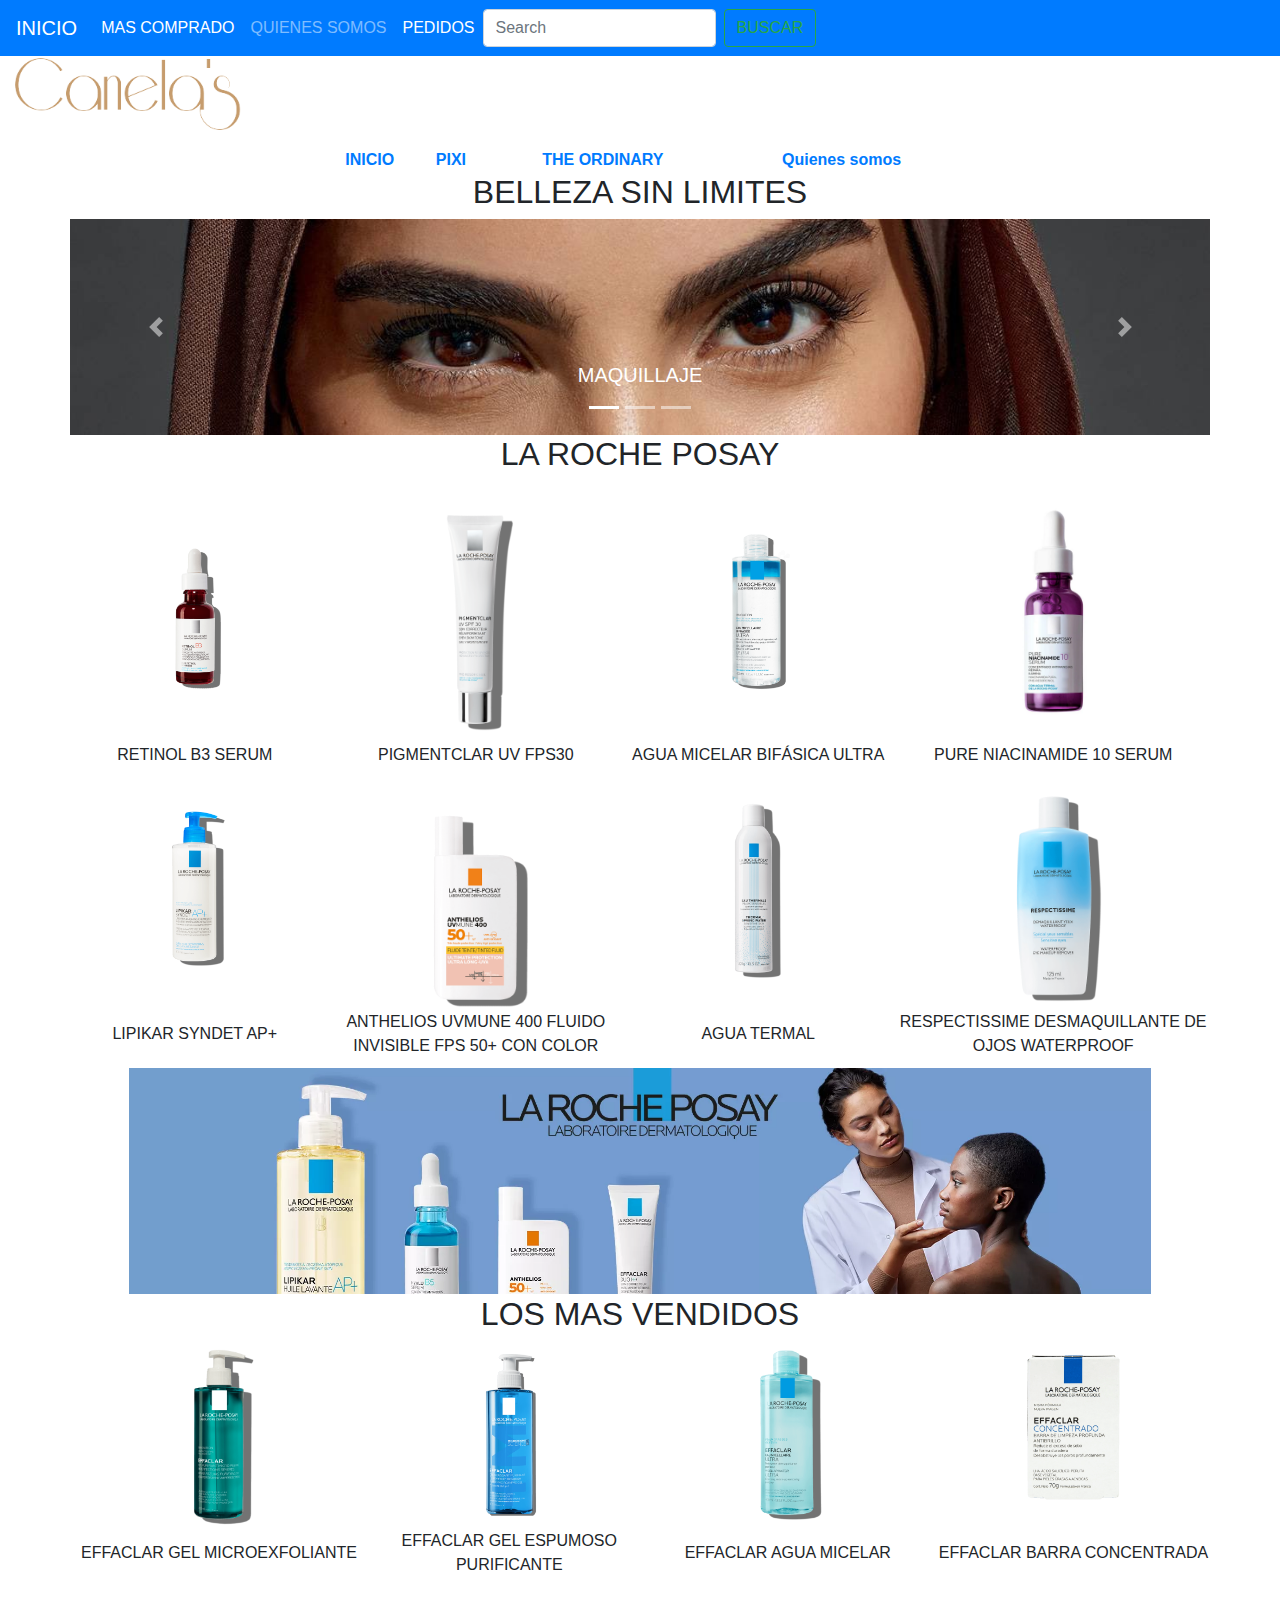
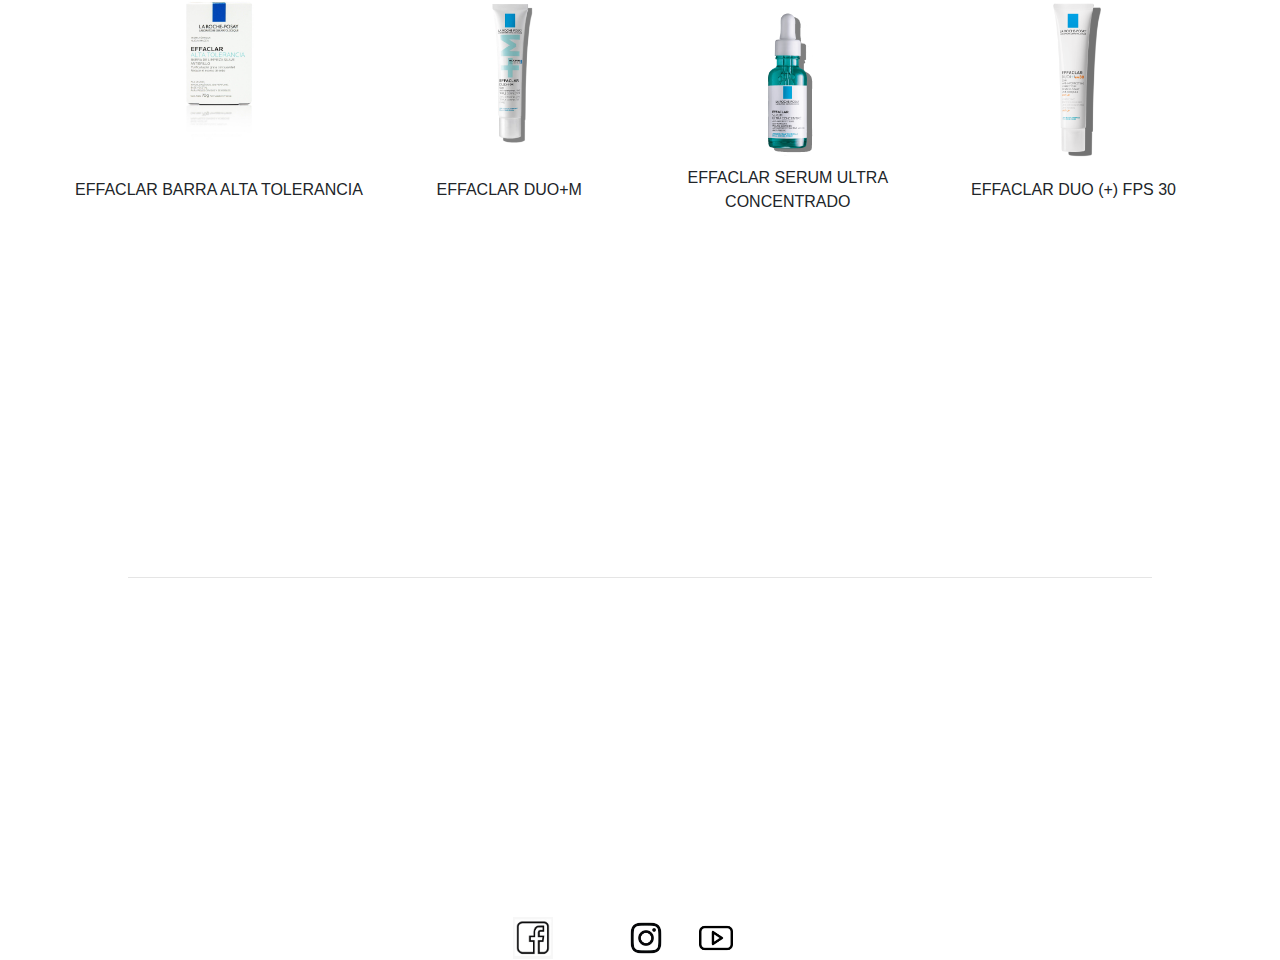
<file: index.html>
<!DOCTYPE html>
<html>
    <head>
    <title>Canela's</title>
    <meta charset="UTF-8">
    <link rel="stylesheet" href="https://stackpath.bootstrapcdn.com/bootstrap/4.4.1/css/bootstrap.min.css" integrity="sha384-
    Vkoo8x4cgso+Hhxv8T/Q5PaXtkKtu6ug5TOeNV6gBiFeWPGFN9MuhOf23Q9lfjh" crossorigin="anonymous">
    </head>
    <nav class="navbar navbar-expand-lg navbar-dark bg-primary">
        <a class="navbar-brand" href="index.html">INICIO</a>
        <button class="navbar-toggler" type="button" data-toggle="collapse" data-target="#navbarTogglerDemo02" aria-controls="navbarTogglerDemo02" aria-expanded="false" aria-label="Toggle navigation">
        <span class="navbar-toggler-icon"></span>
        </button>
      
        <div class="collapse navbar-collapse" id="navbarTogglerDemo02">
          <ul class="navbar-nav mr-auto mt-2 mt-lg-0">
            <li class="nav-item active">
              <a class="nav-link" href="mascompradp.html">MAS COMPRADO<span class="sr-only"></span></a>
            </li>
            <div class="collapse navbar-collapse" id="navbarTogglerDemo02"></div>
                <ul class="navbar-nav mr-auto mt-2 mt-lg-0"></ul>
                  <li class="nav-item active"></li>
            <li class="nav-item">
              <a class="nav-link" href="quienessomos.html">QUIENES SOMOS</a>
            </li>
            <div class="collapse navbar-collapse" id="navbarTogglerDemo02">
                <ul class="navbar-nav mr-auto mt-2 mt-lg-0">
                  <li class="nav-item active">
                    <a class="nav-link" href="pedidos.html">PEDIDOS<span class="sr-only"></span></a>
                  </li>
          </ul>
          <form class="form-inline my-2 my-lg-0">
            <input class="form-control mr-sm-2" type="search" placeholder="Search">
            <button class="btn btn-outline-success my-2 my-sm-0" type="submit">BUSCAR</button>
          </form>
        </div>
      </nav>
      
    <body></body>
        <img src="imagenes/canela's.png" width="20%" align="middle">
        <h1 align="center"></h1>
        <table width=50% align=center border=0>
            <tr>
                <td align=right>
                <font size=3><strong><center>
                
                <a href="index.html">INICIO</a> </center> </font>
                
                </td>
                <td align=right>
                
                    <font size=3><strong><center>
                    <a href="pixi.html">PIXI</a></center>
                    
                    </font>
                    </td>
                    
                    <td align=right>
                    
                    <font size=3><strong><center>
                    <a href="theordinary.html">THE ORDINARY</a></center>
                    
                    </font>
                    </td>
                    
                    <td align=right>
                    
                    <font size=3><strong><center>
                    <a href="quienessomos.html">Quienes somos</a></center>
                    </font>
                  
                </tr>
        </table>
        <h2 align="center">BELLEZA SIN LIMITES</h2>
        <div class="container">
            <div class="row">
            <div id="carouselExampleCaptions" class="carousel slide" data-ride="carousel">
            <ol class="carousel-indicators">
              <li data-target="#carouselExampleCaptions" data-slide-to="0" class="active"></li>
              <li data-target="#carouselExampleCaptions" data-slide-to="1"></li>
              <li data-target="#carouselExampleCaptions" data-slide-to="2"></li>
            </ol>
            <center></center>
            <div class="carousel-inner">
              <div class="carousel-item active">
                <img src="imagenes/bannerojos.jpg" class="d-block w-100" alt="5%">
                <div class="carousel-caption d-none d-md-block">
                  <h5>MAQUILLAJE</h5>
                  
                </div>
              </div>
              <div class="carousel-item">
                <img src="imagenes/bannerdelineado.jpg" class="d-block w-100" alt="5%">
                <div class="carousel-caption d-none d-md-block">
                  <h5>SKIN CARE</h5>
                 
                </div>
              </div>
              <div class="carousel-item">
                <img src="imagenes/bannermascaradepestanas.webp" class="d-block w-100" alt="5%" width="3">
                <div class="carousel-caption d-none d-md-block">
                  <h5>TIPS</h5>
                 
                </div>
              </div>
            </div>
            <a class="carousel-control-prev" href="#carouselExampleCaptions" role="button" data-slide="prev">
              <span class="carousel-control-prev-icon" aria-hidden="true"></span>
              <span class="sr-only">Previous</span>
            </a>
            <a class="carousel-control-next" href="#carouselExampleCaptions" role="button" data-slide="next">
              <span class="carousel-control-next-icon" aria-hidden="true"></span>
              <span class="sr-only">Next</span>
            </a>
          </div>
              </div>
          </div>
        </center>

        <table  width=80% align=center border=0></table>
        <h2 align="center">LA ROCHE POSAY</h2>
              <table style="text-align: center;" width="90%" align="center" border=0>
              <tr>
                 
                  <td><img src="imagenes/retinolb3.webp" width="60%" align="center"></td>
                  <td><img src="imagenes/pigmentclar.webp"  width="80%" align="center"></td>
                  <td><img src="imagenes/aguamicelar1.png" width="60%" align="center"></td>
                  <td><img src="imagenes/niacinamide.webp" width="80%" align="center"></td>
              </tr>
              <tr>
          <td>RETINOL B3
              SERUM</td>
          <td>PIGMENTCLAR
              UV FPS30</td>
          <td>AGUA MICELAR
              BIFÁSICA ULTRA</td>
          <td>PURE NIACINAMIDE 10 SERUM</td> 
     </tr>
     <tr>
                 
      <td><img src="imagenes/lipikar.webp" width="60%" align="center"></td>
      <td><img src="imagenes/protecotr.webp"  width="80%" align="center"></td>
      <td><img src="imagenes/aguatermal.webp" width="70%" align="center"></td>
      <td><img src="imagenes/desmaquillante.webp" width="70%" align="center"></td>
  </tr>
  <tr>
<td>LIPIKAR SYNDET AP+</td>
<td>ANTHELIOS
  UVMUNE 400 FLUIDO INVISIBLE FPS 50+ CON COLOR</td>
<td>AGUA TERMAL</td>
<td>RESPECTISSIME DESMAQUILLANTE
  DE OJOS WATERPROOF</td> 
</tr>
  </table>
  <table  width=80% align=center border=0>
      <tr>
          <td><img src="imagenes/bannerlarocheposay.webp" width="100%"></td>
          <h2 align="center" width="80%">
          <table  width=80% align=center border=0>
              <table  width=80% align=center border=0>
                  <h2 align="center">LOS MAS VENDIDOS</h2>
                      <table style="text-align: center;" width="90%" align="center" border=0>
                      <tr>
                         
                          <td><img src="imagenes/effaclar.webp" width="60%" align="center"></td>
                          <td><img src="imagenes/effeclargel.webp"  width="60%" align="center"></td>
                          <td><img src="imagenes/aguamicelar.webp" width="60%" align="center"></td>
                          <td><img src="imagenes/barraconcentrada.webp" width="60%" align="center"></td>
                      </tr>
                      <tr>
                  <td>EFFACLAR 
                      GEL MICROEXFOLIANTE</td>
                  <td>EFFACLAR
                      GEL ESPUMOSO PURIFICANTE</td>
                  <td>EFFACLAR
                      AGUA MICELAR</td>
                  <td>EFFACLAR
                      BARRA CONCENTRADA</td> 
             </tr>
             <tr>
                         
              <td><img src="imagenes/barratolerancia.jpg" width="60%" align="center"></td>
              <td><img src="imagenes/duom.webp"  width="60%" align="center"></td>
              <td><img src="imagenes/serum.webp" width="60%" align="center"></td>
              <td><img src="imagenes/duofps30.webp" width="60%" align="center"></td>
          </tr>
          <tr>
      <td>EFFACLAR
          BARRA ALTA TOLERANCIA</td>
      <td>EFFACLAR
          DUO+M</td>
      <td>EFFACLAR
          SERUM ULTRA CONCENTRADO</td>
      <td>EFFACLAR
          DUO (+) FPS 30</td> 
  </tr>
          </table>
          <center>
              <iframe width="560" height="315"
               src="https://www.youtube.com/embed/TkQ1k21LRqs?si=iK-IQK2RZq7vQpus" 
               title="YouTube video player" frameborder="0" allow="accelerometer; 
               autoplay; clipboard-write; encrypted-media; gyroscope; 
               picture-in-picture; web-share" allowfullscreen></iframe>
               <iframe width="560" height="315" 
               src="https://www.youtube.com/embed/yA1ETrX0m6I?si=TPYSy-Z8mwz0mF3G" 
               title="YouTube video player" frameborder="0" allow="accelerometer; 
               autoplay; clipboard-write; encrypted-media; gyroscope; 
               picture-in-picture; web-share" allowfullscreen></iframe>
          </center>
              </table>
          </table>
      </tr>
  </table>
      </table>
          </table>
      </tr>
  </table>
  <script src="https://code.jquery.com/jquery-3.4.1.slim.min.js"integrity="sha384-
J6qa4849blE2+poT4WnyKhv5vZF5SrPo0iEjwBvKU7imGFAV0wwj1y
YfoRSJoZ+n" crossorigin="anonymous:></script>
<script src="https://cdn.jsdelivr.net/npm/popper.js@1.16.0/dist/umd/poppe r.min.js" integrity="sha384-
Q6E9RHvbIyZFJoft+2mJbHaEWldlvI9IOYy5n3zV9zzTtmI3UksdQRV
voxMfooAo" crossorigin="anonymous"></script>
<script src="https://stackpath.bootstrapcdn.com/bootstrap/4.4.1/js/bootstr
ap.min.js" integrity="sha384-
wfSDF2E50Y2D1uUdj0O3uMBJnjuUD4Ih7YwaYd1iqfktj0Uod8GCExl
3Og8ifwB6"crossorigin="anonymous"></script>
</body>
</html>
    <center><br>
            <tr>
                <hr align="center" width="80%">
                <iframe width="560" height="315" 
                src="https://www.youtube.com/embed/famVDB45ZcU?si=sWbc1yGMtPC2tOQ7" 
                title="YouTube video player" frameborder="0" allow="accelerometer; 
                autoplay; clipboard-write; encrypted-media; gyroscope;
                 picture-in-picture; web-share" referrerpolicy="strict-origin-when-cross-origin" allowfullscreen></iframe>
                 <iframe width="560" height="315" 
                 src="https://www.youtube.com/embed/cnmSBIc3w1A?si=PCyr5eTXWPr61rKr" 
                 title="YouTube video player" frameborder="0" allow="accelerometer; 
                 autoplay; clipboard-write; encrypted-media; gyroscope; 
                 picture-in-picture; web-share" referrerpolicy="strict-origin-when-cross-origin" allowfullscreen></iframe>
                           <table  width=80% align=center border=0>
                          
        <center>
        <table width=20% align=center border=0>
            <tr>
                <td><a href="https://www.facebook.com/?locale=es_LA"><img src="imagenes/facebook.png" width="35%"></a></td>
                <td><a href="https://www.instagram.com/"><img src="imagenes/instrgram.jpg" width="50%"></a></td>
                <td><a href="https://www.youtube.com/"><img src="imagenes/youtube.jpg" width="50%"></a></td>            
            </tr>
        </table>
        </center>
        
        <script src="https://code.jquery.com/jquery-3.4.1.slim.min.js"integrity="sha384-
J6qa4849blE2+poT4WnyKhv5vZF5SrPo0iEjwBvKU7imGFAV0wwj1y
YfoRSJoZ+n" crossorigin="anonymous:></script>
<script src="https://cdn.jsdelivr.net/npm/popper.js@1.16.0/dist/umd/poppe r.min.js" integrity="sha384-
Q6E9RHvbIyZFJoft+2mJbHaEWldlvI9IOYy5n3zV9zzTtmI3UksdQRV
voxMfooAo" crossorigin="anonymous"></script>
<script src="https://stackpath.bootstrapcdn.com/bootstrap/4.4.1/js/bootstr
ap.min.js" integrity="sha384-
wfSDF2E50Y2D1uUdj0O3uMBJnjuUD4Ih7YwaYd1iqfktj0Uod8GCExl
3Og8ifwB6"crossorigin="anonymous"></script>
        
    
</body>
</html>
</file>
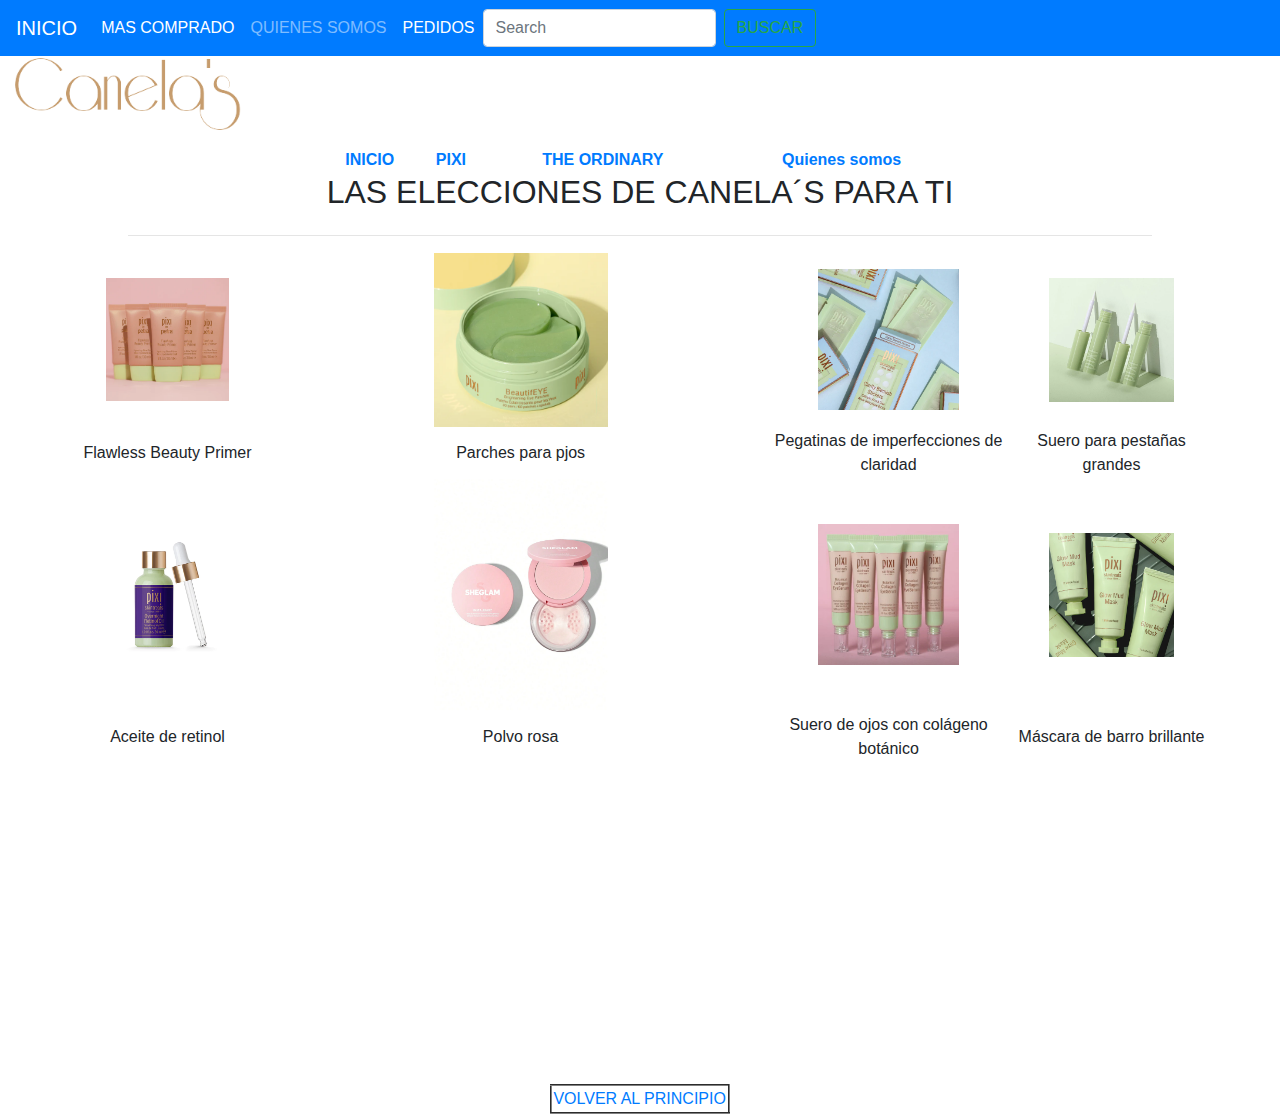
<file: mascompradp.html>
<!DOCTYPE html>
<html>
    <head>
    <title>Canela's</title>
    <meta charset="UTF-8">
    <link rel="stylesheet"
    href="https://stackpath.bootstrapcdn.com/bootstrap/4.4.1/css/bootstrap.min.css" integrity="sha384-
    Vkoo8x4cgso+Hhxv8T/Q5PaXtkKtu6ug5TOeNV6gBiFeWPGFN9M
    uhOf23Q9lfjh" crossorigin="anonymous"
    </head>
    <nav class="navbar navbar-expand-lg navbar-dark bg-primary">
        <a class="navbar-brand" href="index.html">INICIO</a>
        <button class="navbar-toggler" type="button" data-toggle="collapse" data-target="#navbarTogglerDemo02" aria-controls="navbarTogglerDemo02" aria-expanded="false" aria-label="Toggle navigation">
          <span class="navbar-toggler-icon"></span>
        </button>
      
        <div class="collapse navbar-collapse" id="navbarTogglerDemo02">
          <ul class="navbar-nav mr-auto mt-2 mt-lg-0">
            <li class="nav-item active">
              <a class="nav-link" href="mascompradp.html">MAS COMPRADO<span class="sr-only"></span></a>
            </li>
            <div class="collapse navbar-collapse" id="navbarTogglerDemo02">
                <ul class="navbar-nav mr-auto mt-2 mt-lg-0">
                  <li class="nav-item active">
            <li class="nav-item">
              <a class="nav-link" href="quienessomos.html">QUIENES SOMOS</a>
            </li>
            <div class="collapse navbar-collapse" id="navbarTogglerDemo02">
                <ul class="navbar-nav mr-auto mt-2 mt-lg-0">
                  <li class="nav-item active">
                    <a class="nav-link" href="pedidos.html">PEDIDOS<span class="sr-only"></span></a>
                  </li>
          </ul>
          <form class="form-inline my-2 my-lg-0">
            <input class="form-control mr-sm-2" type="search" placeholder="Search">
            <button class="btn btn-outline-success my-2 my-sm-0" type="submit">BUSCAR</button>
          </form>
        </div>
      </nav>
      
        
    <body>
        <img src="imagenes/canela's.png"width="20%" align="middle">
        <h1 align="center"></h1>
        <table WIDTH=50% align=center border=0>
            <tr>
                <td align=right>
                <font size=3><strong><center>
                
                <a href="index.html">INICIO</a> </center> </font>
                
                </td>
                <td align=right>
                
                    <font size=3><strong><center>
                    <a href="pixi.html">PIXI</a></center>
                    
                    </font>
                    </td>
                    
                    <td align=right>
                    
                    <font size=3><strong><center>
                    <a href="theordinary.html">THE ORDINARY</a></center>
                    
                    </font>
                    </td>
                    
                    <td align=right>
                    
                    <font size=3><strong><center>
                    <a href="quienessomos.html">Quienes somos</a></center>
                    </font>
                    </td>
                </tr>
        </table>
            <table  width=80% align=center border=0>
                <h2 align="center">LAS ELECCIONES DE CANELA´S PARA TI</h2>
        <table  width=80% align=center border=0>
            <tr>
                <hr align="center" width="80%">
                <table  width=80% align=center border=0>
                    <table  width=80% align=center border=0>
                            <table style="text-align: center;" width="90%" align="center" border=0>
                            <tr>
                               
                                <td><img src="imagenes/primerpixi.webp" width="60%" align="center"></td>
                                <td><img src="imagenes/parches.webp"  width="35%" align="center"></td>
                                <td><img src="imagenes/parchesdeimperfecciones.webp" width="60%" align="center"></td>
                                <td><img src="imagenes/LashSerum.webp" width="60%" align="center"></td>
                            </tr>
                            <tr>
                        <td>Flawless Beauty Primer</td>
                        <td>Parches para pjos</td>
                        <td>Pegatinas de imperfecciones de claridad</td>
                        <td>Suero para pestañas grandes</td> 
                   </tr>
                   <tr>
                               
                    <td><img src="imagenes/retinol.webp" width="60%" align="center"></td>
                    <td><img src="imagenes/polvorosasheglam.webp"  width="35%" align="center"></td>
                    <td><img src="imagenes/suerodeojos.webp" width="60%" align="center"></td>
                    <td><img src="imagenes/mascaradebarro.webp" width="60%" align="center"></td>
                </tr>
                <tr>
            <td>Aceite de retinol</td>
            <td>Polvo rosa</td>
            <td>Suero de ojos con colágeno botánico</td>
            <td>Máscara de barro brillante</td> 
        </tr>
                </table>
                <center>
                    <iframe width="560" height="315" 
                    src="https://www.youtube.com/embed/0X4tctz-YS4?si=jnDToz8vMj-uu7QT"
                     title="YouTube video player" frameborder="0" allow="accelerometer; 
                     autoplay; clipboard-write; encrypted-media; gyroscope;
                      picture-in-picture; web-share" allowfullscreen></iframe>
                         <iframe width="560" height="315"
                         src="https://www.youtube.com/embed/AJgzoldA04M?si=5ZRmYHWZ7w9l_V-T" 
                         title="YouTube video player" frameborder="0" allow="accelerometer;
                          autoplay; clipboard-write; encrypted-media; gyroscope;
                           picture-in-picture; web-share" allowfullscreen></iframe>
                </center>
                <table border="2" width="14%" align="center">
                    <tr>
                        <td><a href="pixi.html">VOLVER AL PRINCIPIO</a></td>
                    </tr>
                </table>
                    </table>
                </table>
            </tr>
        </table>
            </table>
                </table>
            </tr>
        </table>
        <script src="https://code.jquery.com/jquery-3.4.1.slim.min.js"integrity="sha384-
J6qa4849blE2+poT4WnyKhv5vZF5SrPo0iEjwBvKU7imGFAV0wwj1y
YfoRSJoZ+n" crossorigin="anonymous:></script>
<script src="https://cdn.jsdelivr.net/npm/popper.js@1.16.0/dist/umd/poppe r.min.js" integrity="sha384-
Q6E9RHvbIyZFJoft+2mJbHaEWldlvI9IOYy5n3zV9zzTtmI3UksdQRV
voxMfooAo" crossorigin="anonymous"></script>
<script src="https://stackpath.bootstrapcdn.com/bootstrap/4.4.1/js/bootstr
ap.min.js" integrity="sha384-
wfSDF2E50Y2D1uUdj0O3uMBJnjuUD4Ih7YwaYd1iqfktj0Uod8GCExl
3Og8ifwB6"crossorigin="anonymous"></script>
    </body>
</html>
</file>
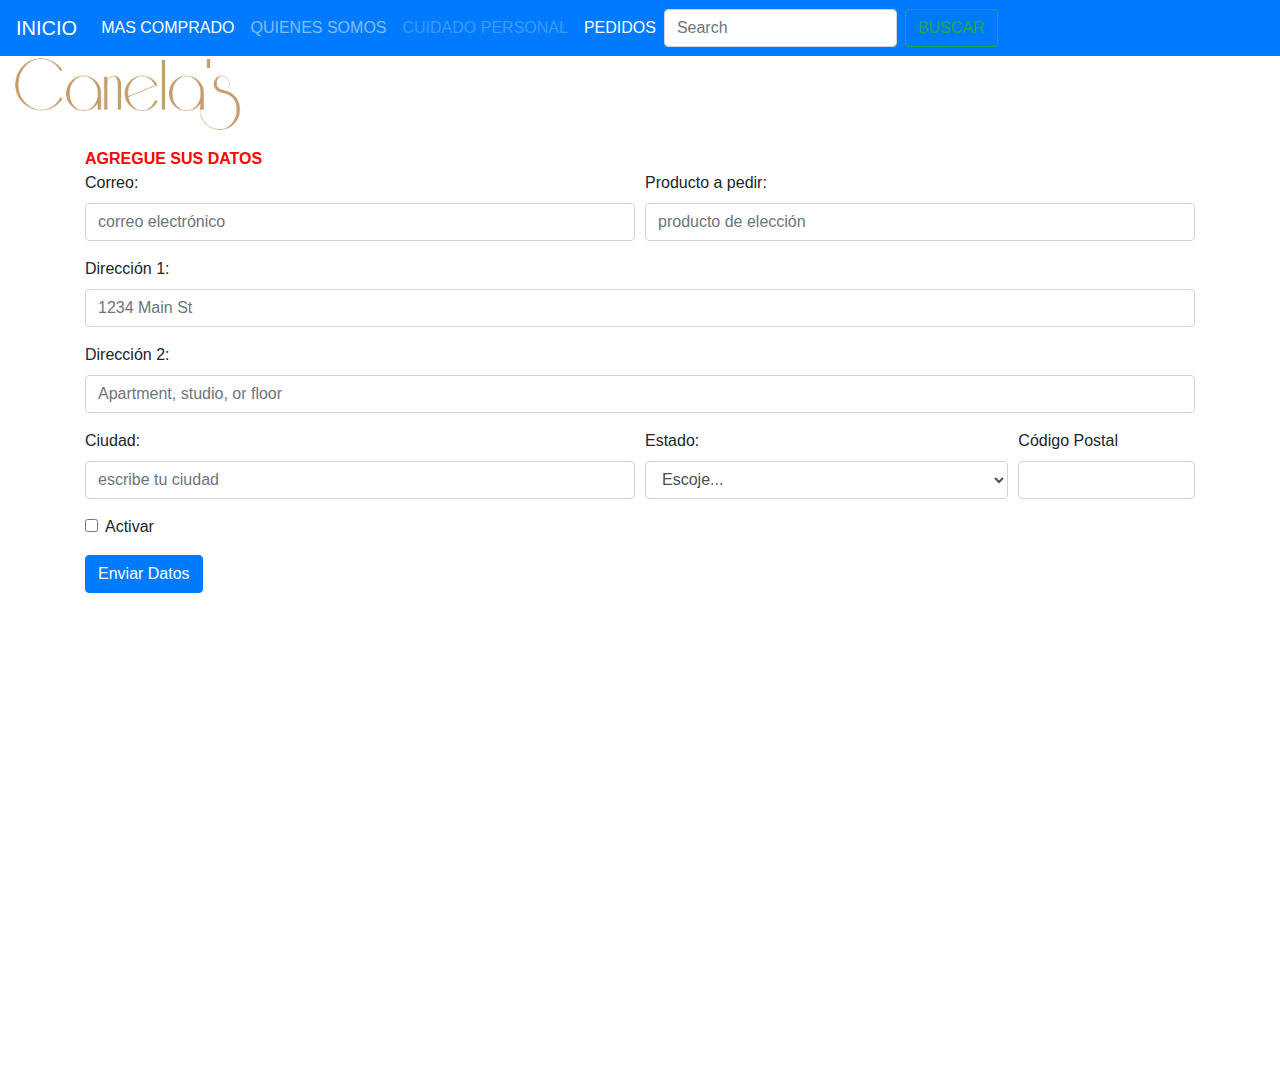
<file: pedidos.html>
<!DOCTYPE html>
<html>
    <head>
    <title>Canela's</title>
    <meta charset="UTF-8">
    <link rel="stylesheet"
    href="https://stackpath.bootstrapcdn.com/bootstrap/4.4.1/css/bootstrap.min.css" integrity="sha384-
    Vkoo8x4cgso+Hhxv8T/Q5PaXtkKtu6ug5TOeNV6gBiFeWPGFN9M
    uhOf23Q9lfjh" crossorigin="anonymous"
    </head>
    <nav class="navbar navbar-expand-lg navbar-dark bg-primary">
      <a class="navbar-brand" href="index.html">INICIO</a>
      <button class="navbar-toggler" type="button" data-toggle="collapse" data-target="#navbarTogglerDemo02" aria-controls="navbarTogglerDemo02" aria-expanded="false" aria-label="Toggle navigation">
        <span class="navbar-toggler-icon"></span>
      </button>
    
      <div class="collapse navbar-collapse" id="navbarTogglerDemo02">
        <ul class="navbar-nav mr-auto mt-2 mt-lg-0">
          <li class="nav-item active">
            <a class="nav-link" href="mascompradp.html">MAS COMPRADO<span class="sr-only"></span></a>
          </li>
          <div class="collapse navbar-collapse" id="navbarTogglerDemo02">
              <ul class="navbar-nav mr-auto mt-2 mt-lg-0">
                <li class="nav-item active">
          <li class="nav-item">
            <a class="nav-link" href="quienessomos.html">QUIENES SOMOS</a>
          </li>
          <div class="collapse navbar-collapse" id="navbarTogglerDemo02">
              <ul class="navbar-nav mr-auto mt-2 mt-lg-0">
                <li class="nav-item active">
          <li class="nav-item">
            <a class="nav-link disabled" href="cuidadopersonal.html" tabindex="-1" aria-disabled="true">CUIDADO PERSONAL</a>
          </li>
          <div class="collapse navbar-collapse" id="navbarTogglerDemo02">
              <ul class="navbar-nav mr-auto mt-2 mt-lg-0">
                <li class="nav-item active">
                  <a class="nav-link" href="pedidos.html">PEDIDOS<span class="sr-only"></span></a>
                </li>
        </ul>
        <form class="form-inline my-2 my-lg-0">
          <input class="form-control mr-sm-2" type="search" placeholder="Search">
          <button class="btn btn-outline-success my-2 my-sm-0" type="submit">BUSCAR</button>
        </form>
      </div>
    </nav>
      <body>
        <img src="imagenes/canela's.png"width="20%" align="middle">
        <h1 align="center"></h1>
        <div class="container">
          <div class="row">
            <div class="col">
            <font zise="10" color="red"><b>AGREGUE SUS DATOS</b></font>
        <form>
          <div class="form-row">
            <div class="form-group col-md-6">
              <label for="inputEmail4">Correo:</label>
              <input type="email" class="form-control" id="inputEmail4" placeholder="correo electr&oacute;nico">
            </div>
            <div class="form-group col-md-6">
              <label for="inputPassword4">Producto a pedir:</label>
              <input type="password" class="form-control" id="inputPassword4" placeholder="producto de elecci&oacute;n">
            </div>
          </div>
          <div class="form-group">
            <label for="inputAddress">Direcci&oacute;n 1:</label>
            <input type="text" class="form-control" id="inputAddress" placeholder="1234 Main St">
          </div>
          <div class="form-group">
            <label for="inputAddress2">Direcci&oacute;n 2:</label>
            <input type="text" class="form-control" id="inputAddress2" placeholder="Apartment, studio, or floor">
          </div>
          <div class="form-row">
            <div class="form-group col-md-6">
              <label for="inputCity">Ciudad:</label>
              <input type="text" class="form-control" id="inputCity" placeholder="escribe tu ciudad">
            </div>
            <div class="form-group col-md-4">
              <label for="inputState">Estado:</label>
              <select id="inputState" class="form-control">
                <option selected>Escoje...</option>
                <option>Baja California</option>
                <option>Campeche</option>
                <option>Durango</option>
                <option>Guanajuato</option>
                <option>Nayarit</option>
                <option>Sinaloa</option>
                <option>Tlaxcala</option>
                <option>Veracruz</option>
                <option>Ciudad de Mexico</option>
              </select>
            </div>
            <div class="form-group col-md-2">
              <label for="inputZip">C&oacute;digo Postal</label>
              <input type="text" class="form-control" id="inputZip">
            </div>
          </div>
          <div class="form-group">
            <div class="form-check">
              <input class="form-check-input" type="checkbox" id="gridCheck">
              <label class="form-check-label" for="gridCheck">
                Activar
              </label>
            </div>
          </div>
          <button type="submit" class="btn btn-primary">Enviar Datos</button>
        </form>
         </div>
        </div>
        </div>
        <center>
          <p>
              <iframe src="https://www.google.com/maps/embed?pb=!1m18!1m12!1m3!1d215326.07215183892!2d-117.229315375!3d32.5135953!2m3!1f0!2f0!3f0!3m2!1i1024!2i768!4f13.1!3m3!1m2!1s0x80d94798c73a4717%3A0x6b49672b373e9fc0!2sSephora%20Tijuana!5e0!3m2!1ses-419!2smx!4v1710889044188!5m2!1ses-419!2smx"
               width="600" height="450" style="border:0;" allowfullscreen="" loading="lazy" referrerpolicy="no-referrer-when-downgrade"></iframe>
          </p>
          </center>
</file>
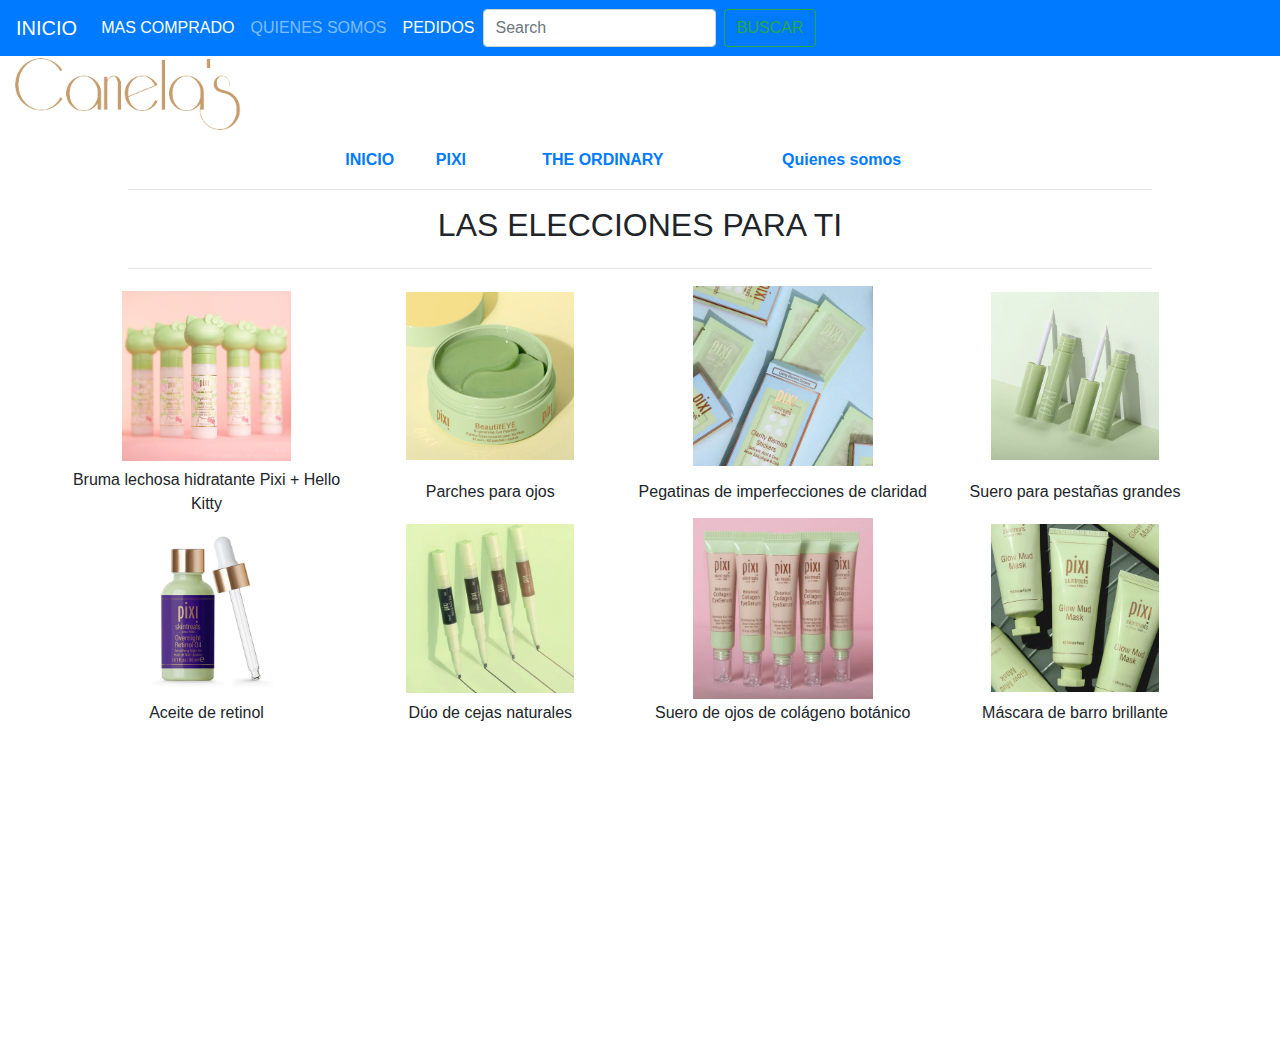
<file: pixi.html>
<!DOCTYPE html>
<html>
    <head>
    <title>Canela's</title>
    <meta charset="UTF-8">
    <link rel="stylesheet"
    href="https://stackpath.bootstrapcdn.com/bootstrap/4.4.1/css/bootstrap.min.css" integrity="sha384-
    Vkoo8x4cgso+Hhxv8T/Q5PaXtkKtu6ug5TOeNV6gBiFeWPGFN9M
    uhOf23Q9lfjh" crossorigin="anonymous">
    </head>
    <nav class="navbar navbar-expand-lg navbar-dark bg-primary">
        <a class="navbar-brand" href="index.html">INICIO</a>
        <button class="navbar-toggler" type="button" data-toggle="collapse" data-target="#navbarTogglerDemo02" aria-controls="navbarTogglerDemo02" aria-expanded="false" aria-label="Toggle navigation">
          <span class="navbar-toggler-icon"></span>
        </button>
      
        <div class="collapse navbar-collapse" id="navbarTogglerDemo02">
          <ul class="navbar-nav mr-auto mt-2 mt-lg-0">
            <li class="nav-item active">
              <a class="nav-link" href="mascompradp.html">MAS COMPRADO<span class="sr-only"></span></a>
            </li>
            <div class="collapse navbar-collapse" id="navbarTogglerDemo02">
                <ul class="navbar-nav mr-auto mt-2 mt-lg-0">
                  <li class="nav-item active">
            <li class="nav-item">
              <a class="nav-link" href="quienessomos.html">QUIENES SOMOS</a>
            </li>
            <div class="collapse navbar-collapse" id="navbarTogglerDemo02">
                <ul class="navbar-nav mr-auto mt-2 mt-lg-0">
                  <li class="nav-item active">
                    <a class="nav-link" href="pedidos.html">PEDIDOS<span class="sr-only"></span></a>
                  </li>
          </ul>
          <form class="form-inline my-2 my-lg-0">
            <input class="form-control mr-sm-2" type="search" placeholder="Search">
            <button class="btn btn-outline-success my-2 my-sm-0" type="submit">BUSCAR</button>
          </form>
        </div>
      </nav>
    <body>
        <img src="imagenes/canela's.png"width="20%" align="middle">
        <h1 align="center"></h1>
        <table WIDTH=50% align=center border=0>
            <tr>
                <td align=right>
                <font size=3><strong><center>
                
                <a href="index.html">INICIO</a> </center> </font>
                
                </td>
                <td align=right>
                
                    <font size=3><strong><center>
                    <a href="pixi.html">PIXI</a></center>
                    
                    </font>
                    </td>
                    
                    <td align=right>
                    
                    <font size=3><strong><center>
                    <a href="theordinary.html">THE ORDINARY</a></center>
                    
                    </font>
                    </td>
                    
                    <td align=right>
                    
                    <font size=3><strong><center>
                    <a href="quienessomos.html">Quienes somos</a></center>
                    </font>
                    </td>
                </tr>
        </table>
                <hr align="center" width="80%">
                <table  width=80% align=center border=0>
            <table  width=80% align=center border=0>
                <h2 align="center">LAS ELECCIONES PARA TI</h2>
        </table>
        <table  width=80% align=center border=0>
                <hr align="center" width="80%">
                <table  width=80% align=center border=0>
                    <table  width=80% align=center border=0>
                            <table style="text-align: center;" width="90%" align="center" border=0>
                            <tr>
                               
                                <td><img src="imagenes/HelloKitty.webp" width="60%" align="center"></td>
                                <td><img src="imagenes/parches.webp"  width="60%" align="center"></td>
                                <td><img src="imagenes/parchesdeimperfecciones.webp" width="60%" align="center"></td>
                                <td><img src="imagenes/LashSerum.webp" width="60%" align="center"></td>
                            </tr>
                            <tr>
                        <td>Bruma lechosa hidratante Pixi + Hello Kitty</td>
                        <td>Parches para ojos</td>
                        <td>Pegatinas de imperfecciones de claridad</td>
                        <td>Suero para pestañas grandes</td> 
                   </tr>
                   <tr>
                               
                    <td><img src="imagenes/retinol.webp" width="60%" align="center"></td>
                    <td><img src="imagenes/duodecejas.webp"  width="60%" align="center"></td>
                    <td><img src="imagenes/suerodeojos.webp" width="60%" align="center"></td>
                    <td><img src="imagenes/mascaradebarro.webp" width="60%" align="center"></td>
                </tr>
                <tr>
            <td>Aceite de retinol</td>
            <td>Dúo de cejas naturales</td>
            <td>Suero de ojos de colágeno botánico</td>
            <td>Máscara de barro brillante</td> 
        </tr>
                </table>
                <center>
                <iframe width="560" height="315" 
                src="https://www.youtube.com/embed/ccNhvAMReZk?si=n3p-Id72sTcthtNr" 
                title="YouTube video player" frameborder="0" allow="accelerometer;
                 autoplay; clipboard-write; encrypted-media; gyroscope; 
                 picture-in-picture; web-share" allowfullscreen></iframe>
                 <iframe width="560" height="315"
                  src="https://www.youtube.com/embed/8RxXUtgxw1A?si=B3UkRaCZ6v1D-yrc" 
                  title="YouTube video player" frameborder="0" allow="accelerometer; 
                  autoplay; clipboard-write; encrypted-media; gyroscope; 
                  picture-in-picture; web-share" allowfullscreen></iframe>
                </center>
                    </table>
                </table>
            </tr>
        </table>
            </table>
                </table>
            </tr>
        </table>
        <script src="https://code.jquery.com/jquery-3.4.1.slim.min.js"integrity="sha384-
J6qa4849blE2+poT4WnyKhv5vZF5SrPo0iEjwBvKU7imGFAV0wwj1y
YfoRSJoZ+n" crossorigin="anonymous:></script>
<script src="https://cdn.jsdelivr.net/npm/popper.js@1.16.0/dist/umd/poppe r.min.js" integrity="sha384-
Q6E9RHvbIyZFJoft+2mJbHaEWldlvI9IOYy5n3zV9zzTtmI3UksdQRV
voxMfooAo" crossorigin="anonymous"></script>
<script src="https://stackpath.bootstrapcdn.com/bootstrap/4.4.1/js/bootstr
ap.min.js" integrity="sha384-
wfSDF2E50Y2D1uUdj0O3uMBJnjuUD4Ih7YwaYd1iqfktj0Uod8GCExl
3Og8ifwB6"crossorigin="anonymous"></script>
    </body>
</html>
</file>
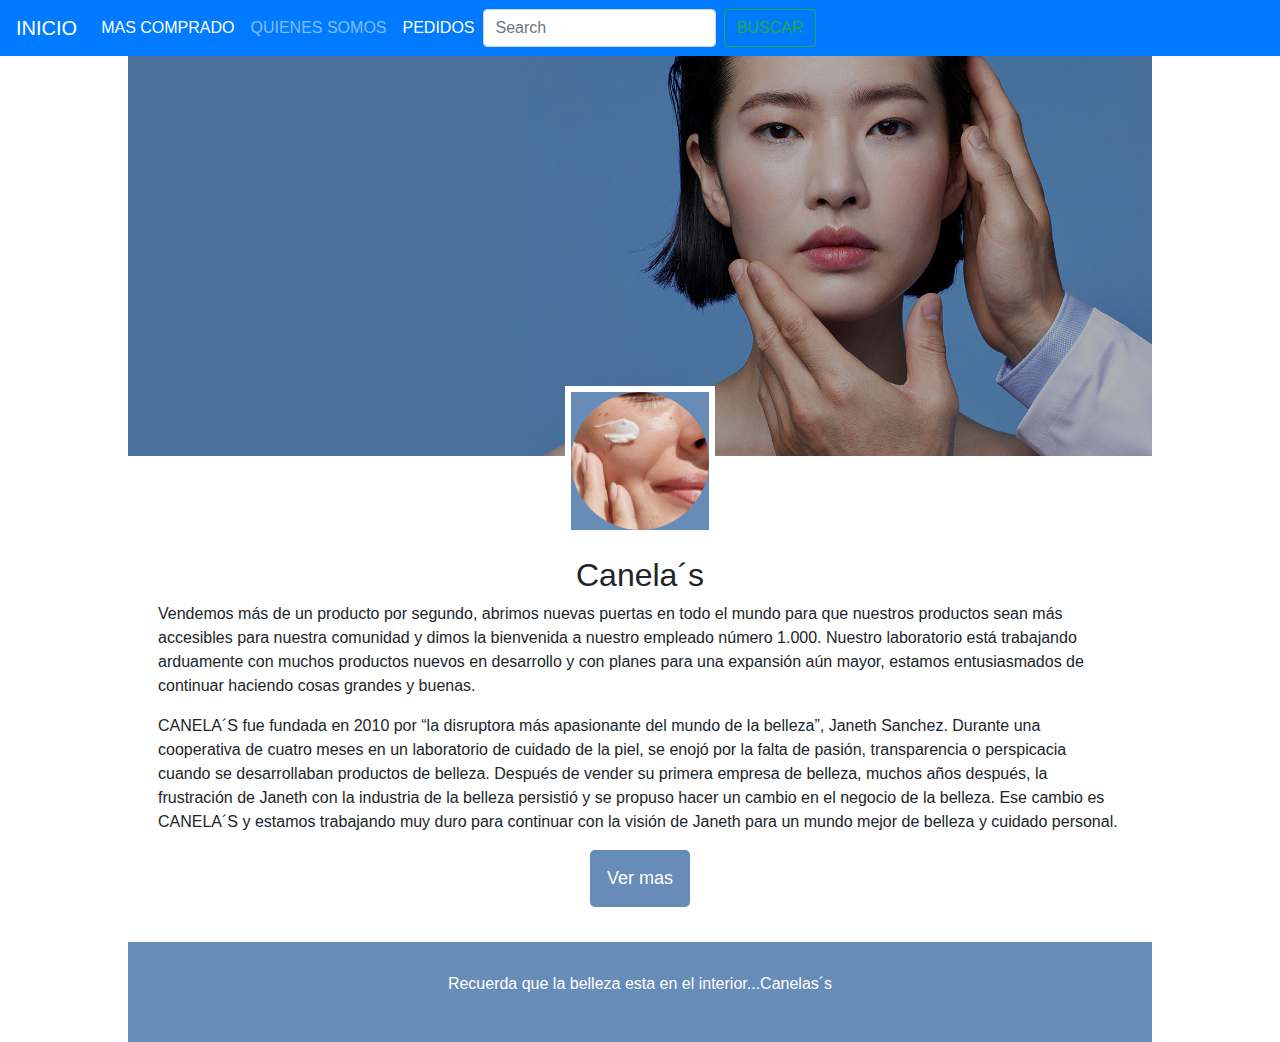
<file: quienessomos.html>
<!DOCTYPE html>
<html lang="en">
    <head>
        <meta charset="utf-8">
        <meta name="viewport" content="width=device-width, initial-scale=1.0">
        <title>Canela's</title>
        <link rel="stylesheet" href="style.css/estilos.css">
    </head>
    <meta charset="UTF-8">
    <link rel="stylesheet"
    href="https://stackpath.bootstrapcdn.com/bootstrap/4.4.1/css/bootstrap.min.css" integrity="sha384-
    Vkoo8x4cgso+Hhxv8T/Q5PaXtkKtu6ug5TOeNV6gBiFeWPGFN9M
    uhOf23Q9lfjh" crossorigin="anonymous"
    </head>
    <nav class="navbar navbar-expand-lg navbar-dark bg-primary">
        <a class="navbar-brand" href="index.html">INICIO</a>
        <button class="navbar-toggler" type="button" data-toggle="collapse" data-target="#navbarTogglerDemo02" aria-controls="navbarTogglerDemo02" aria-expanded="false" aria-label="Toggle navigation">
          <span class="navbar-toggler-icon"></span>
        </button>
      
        <div class="collapse navbar-collapse" id="navbarTogglerDemo02">
          <ul class="navbar-nav mr-auto mt-2 mt-lg-0">
            <li class="nav-item active">
              <a class="nav-link" href="mascompradp.html">MAS COMPRADO<span class="sr-only"></span></a>
            </li>
            <div class="collapse navbar-collapse" id="navbarTogglerDemo02">
                <ul class="navbar-nav mr-auto mt-2 mt-lg-0">
                  <li class="nav-item active">
            <li class="nav-item">
              <a class="nav-link" href="quienessomos.html">QUIENES SOMOS</a>
            </li>
            <div class="collapse navbar-collapse" id="navbarTogglerDemo02">
                <ul class="navbar-nav mr-auto mt-2 mt-lg-0">
                  <li class="nav-item active">
                    <a class="nav-link" href="pedidos.html">PEDIDOS<span class="sr-only"></span></a>
                  </li>
          </ul>
          <form class="form-inline my-2 my-lg-0">
            <input class="form-control mr-sm-2" type="search" placeholder="Search">
            <button class="btn btn-outline-success my-2 my-sm-0" type="submit">BUSCAR</button>
          </form>
        </div>
      </nav>
    <body>
        <div class="contenedor">
            <header>

            </header>

            <main>
                <div class="foto">
                    <img src="imagenes/fotodeperfil2.webp" alt="">
                </div>
                <div class="texto">
                    <h2>Canela´s</h2>
                    <p>Vendemos más de un producto por segundo, abrimos nuevas puertas en todo 
                        el mundo para que nuestros productos sean más accesibles para nuestra
                         comunidad y dimos la bienvenida a nuestro empleado número 1.000. 
                         Nuestro laboratorio está trabajando arduamente con muchos productos
                          nuevos en desarrollo y con planes para una expansión aún mayor, 
                          estamos entusiasmados de continuar haciendo cosas grandes y buenas.</p>
                     <p>CANELA´S fue fundada en 2010 por “la disruptora más apasionante del mundo de 
                         la belleza”, Janeth Sanchez. Durante una cooperativa de cuatro meses en un 
                         laboratorio de cuidado de la piel, se enojó por la falta de pasión,
                          transparencia o perspicacia cuando se desarrollaban productos de belleza.
                           Después de vender su primera empresa de belleza, muchos años después, 
                           la frustración de Janeth con la industria de la belleza persistió y se 
                           propuso hacer un cambio en el negocio de la belleza. Ese cambio es CANELA´S
                            y estamos trabajando muy duro para continuar con la visión de Janeth para 
                            un mundo mejor de belleza y cuidado personal.</p>
                </div>
                <div class="boton">
                  <a href="mascompradp.html">Ver mas</a>
                </div>
             </main>

             <footer>
                <div class="contenedor">
                 <p>Recuerda que la belleza esta en el interior...Canelas´s </p>
             </footer>
        </div>
    </body>
</html>
</file>
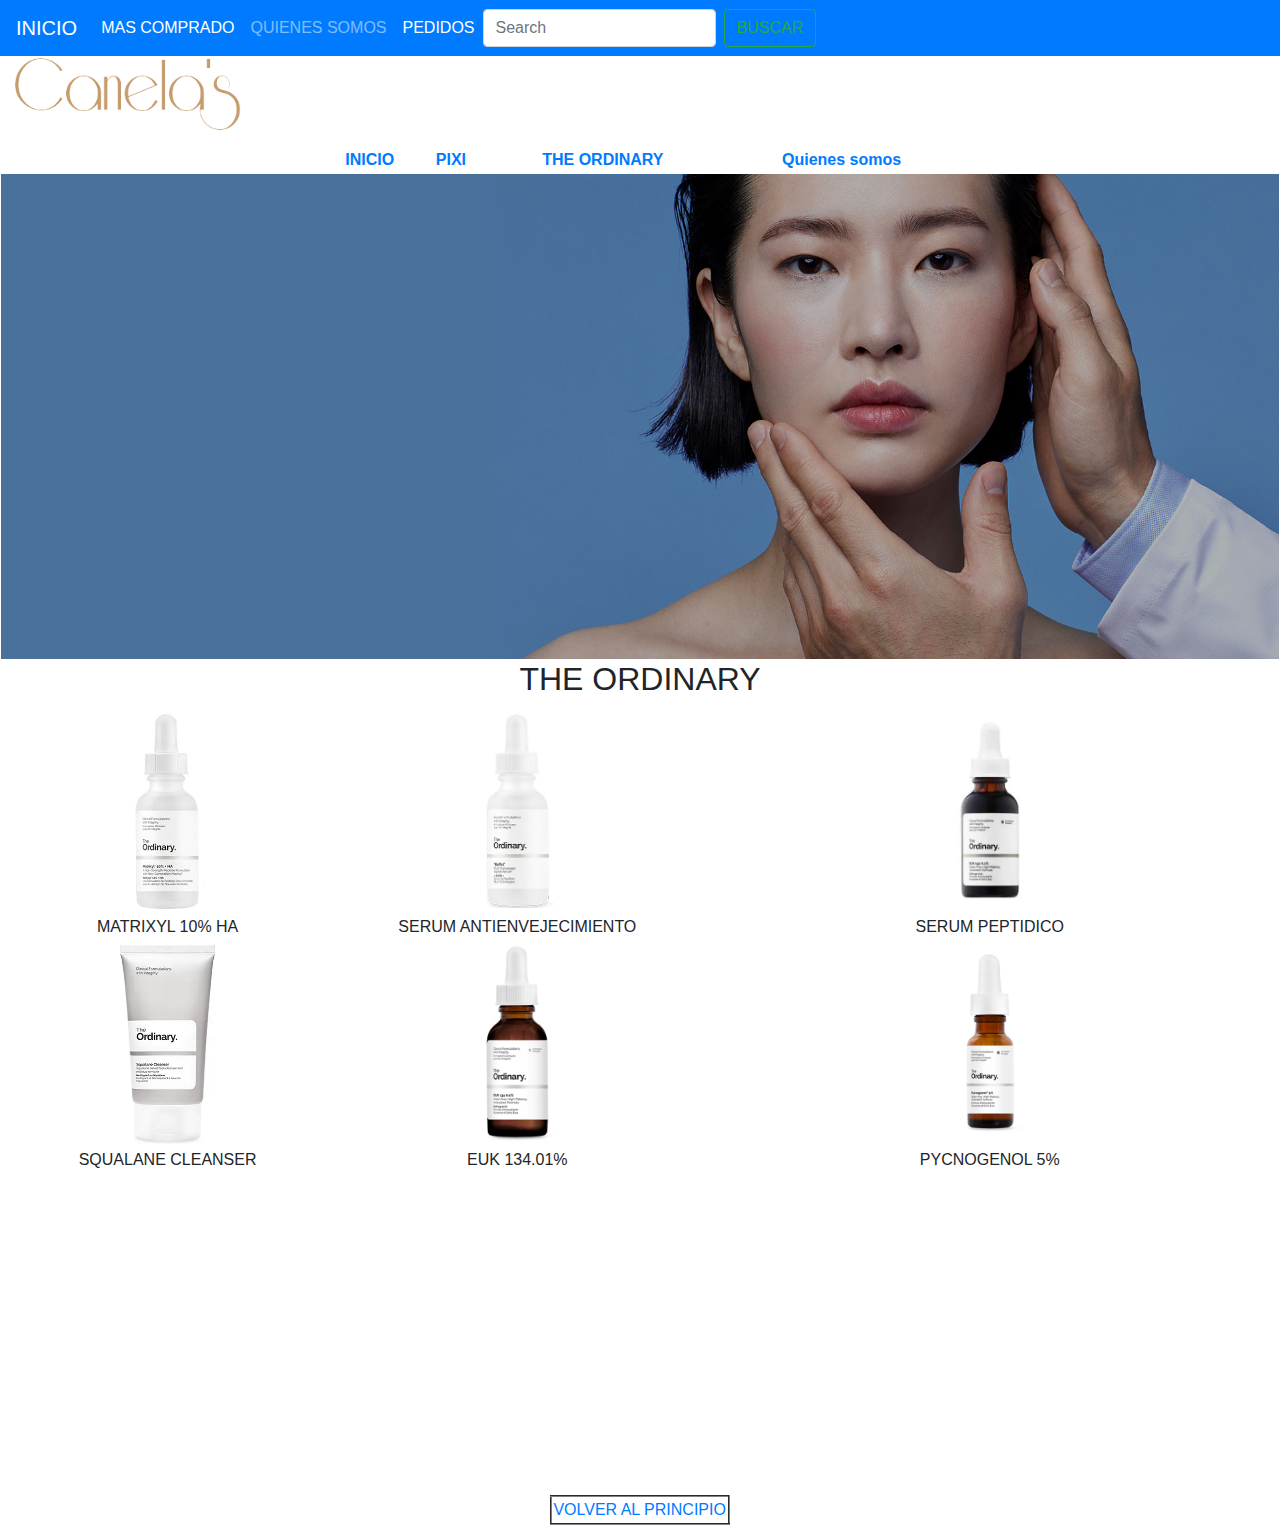
<file: theordinary.html>
<!DOCTYPE html>
<html>
    <head>
    <title>Canela's</title>
    <meta charset="UTF-8">
    <link rel="stylesheet"
    href="https://stackpath.bootstrapcdn.com/bootstrap/4.4.1/css/bootstrap.min.css" integrity="sha384-
    Vkoo8x4cgso+Hhxv8T/Q5PaXtkKtu6ug5TOeNV6gBiFeWPGFN9M
    uhOf23Q9lfjh" crossorigin="anonymous"
    </head>
    <nav class="navbar navbar-expand-lg navbar-dark bg-primary">
      <a class="navbar-brand" href="index.html">INICIO</a>
      <button class="navbar-toggler" type="button" data-toggle="collapse" data-target="#navbarTogglerDemo02" aria-controls="navbarTogglerDemo02" aria-expanded="false" aria-label="Toggle navigation">
        <span class="navbar-toggler-icon"></span>
      </button>
    
      <div class="collapse navbar-collapse" id="navbarTogglerDemo02">
        <ul class="navbar-nav mr-auto mt-2 mt-lg-0">
          <li class="nav-item active">
            <a class="nav-link" href="mascompradp.html">MAS COMPRADO<span class="sr-only"></span></a>
          </li>
          <div class="collapse navbar-collapse" id="navbarTogglerDemo02">
              <ul class="navbar-nav mr-auto mt-2 mt-lg-0">
                <li class="nav-item active">
          <li class="nav-item">
            <a class="nav-link" href="quienessomos.html">QUIENES SOMOS</a>
          </li>
          <div class="collapse navbar-collapse" id="navbarTogglerDemo02">
              <ul class="navbar-nav mr-auto mt-2 mt-lg-0">
                <li class="nav-item active">
                  <a class="nav-link" href="pedidos.html">PEDIDOS<span class="sr-only"></span></a>
                </li>
        </ul>
        <form class="form-inline my-2 my-lg-0">
          <input class="form-control mr-sm-2" type="search" placeholder="Search">
          <button class="btn btn-outline-success my-2 my-sm-0" type="submit">BUSCAR</button>
        </form>
      </div>
    </nav>
    <body>
      <img src="imagenes/canela's.png"width="20%" align="middle">
        <h1 align="center"></h1>
        <table WIDTH=50% align=center border=0>
            <tr>
                <td align=right>
                <font size=3><strong><center>
                
                <a href="index.html">INICIO</a> </center> </font>
                
                </td>
                <td align=right>
                
                    <font size=3><strong><center>
                    <a href="pixi.html">PIXI</a></center>
                    
                    </font>
                    </td>
                    
                    <td align=right>
                    
                    <font size=3><strong><center>
                    <a href="theordinary.html">THE ORDINARY</a></center>
                    
                    </font>
                    </td>
                    
                    <td align=right>
                    
                    <font size=3><strong><center>
                    <a href="quienessomos.html">Quienes somos</a></center>
                    </font>
                    </td>
                </tr>
        </table>
      <table  width=80%  border=0>
        <tr>
            <td><img src="imagenes/bannerlarocheposay2.jpg" width="125%"></td>
           </tr>
        </table>
      <table  width=80% align=center border=0>
        <h2 align="center">THE ORDINARY</h2>
            <table style="text-align: center;" width="90%" align="center" border=0>
            <tr>
               
                <td><img src="imagenes/matrixyl.webp" width="100%" align="center"></td>
                <td><img src="imagenes/buffetserum.webp"  width="40%" align="center"></td>
                <td><img src="imagenes/buffetcopper.webp" width="40%" align="center"></td>
            </tr>
            <tr>
        <td>MATRIXYL 10% HA</td>
        <td>SERUM ANTIENVEJECIMIENTO</td>
        <td>SERUM PEPTIDICO</td> 
   </tr>
   <tr>
               
    <td><img src="imagenes/squalane.webp" width="100%" align="center"></td>
    <td><img src="imagenes/euk.webp"  width="40%" align="center"></td>
    <td><img src="imagenes/pycnogenol.webp" width="40%" align="center"></td>
</tr>
<tr>
<td>SQUALANE CLEANSER</td>
<td>EUK 134.01%</td>
<td>PYCNOGENOL 5%</td> 
</tr>
</table>
             
  
<center>
  <iframe width="560" height="315" 
  src="https://www.youtube.com/embed/NQYUehxk6_s?si=9NR9xW7CF5hQFQ6l" 
  title="YouTube video player" frameborder="0" allow="accelerometer; 
  autoplay; clipboard-write; encrypted-media; gyroscope; 
  picture-in-picture; web-share" referrerpolicy="strict-origin-when-cross-origin" allowfullscreen></iframe>
  <iframe width="560" height="315" 
  src="https://www.youtube.com/embed/mikYdPujgJI?si=3Y5PWiadQh_4CVRo" 
  title="YouTube video player" frameborder="0" allow="accelerometer; 
  autoplay; clipboard-write; encrypted-media; gyroscope; 
  picture-in-picture; web-share" referrerpolicy="strict-origin-when-cross-origin" allowfullscreen></iframe>
</center>
<table border="2" width="14%" align="center">
  <tr>
      <td><a href="theordinary.html">VOLVER AL PRINCIPIO</a></td>
  </tr>
</table>
      </table>
  </tr>
</table>
      </table>
    </body>
</html>
</file>
<file: style.css/estilos.css>
*{
    padding: 0;
    margin: 0;
    box-sizing: border-box;
}

body{
    font-family: "Freeman", sans-serif;
    font-weight: 400;
    font-style: normal;
}

.contenedor{
    width: 80%;
    margin:0 auto;
}

header{
    height: 400px;
    background-image: url("../imagenes/bannerlarocheposay2.jpg");
    background-position: center;
    background-size: cover;
}
main{
    background: white;
    padding: 20px 30px;
}
main .foto{
    width: 150px;
    height: 150px;
    background-color:#668cb7;
    border: 50%;
    margin: -90px 0 20px 0;
    border: 6px solid #ffffff;
    margin-left: auto;
    margin-right: auto;
}

main .foto img{
    width: 100%;
    border-radius: 50%;
}
main .texto h2{
    text-align: center;
}

fonter{
    background: #668cb7;
    text-align: center;
    padding: 25PX;
    color: #ffffff;
}

.boton a{
    background: #668cb7;
    text-decoration: none;
    color: white;
    font-size: 18px;
    display: block;
    padding: 15px 10px;
    border-radius: 5px;
    width: 100px;
    margin: 15px auto;
    text-align: center;
}
.boton a:hover{
    background:#668cb7;
}


footer{
    background: #668cb7 ;
    padding: 30px;
}
footer p{
    color: white;
    text-align: center;
}
</file>
